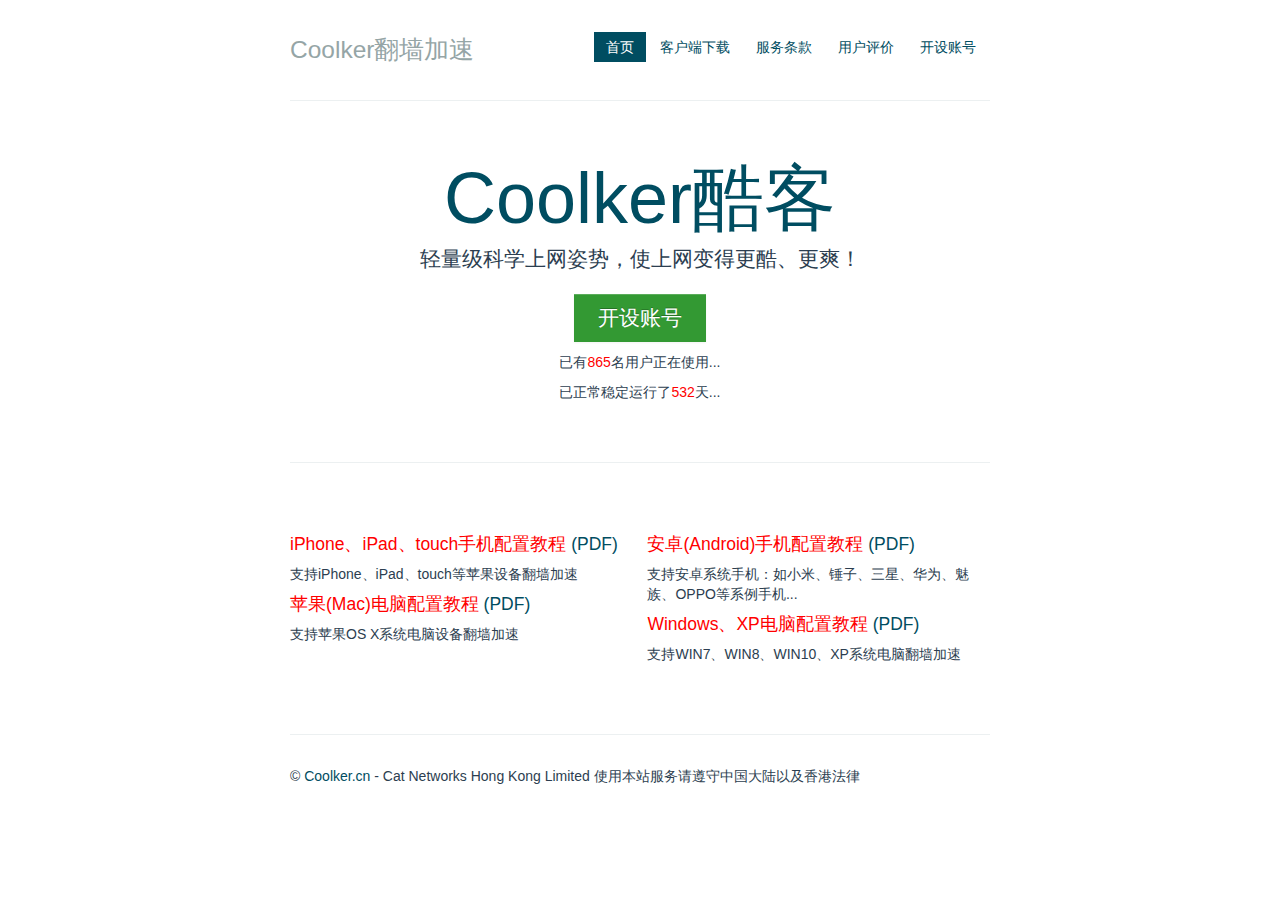
<file: index.html>
<!DOCTYPE html>
<html lang="en">
  <head>
    <meta charset="utf-8">
    <title>酷客翻墙加速软件</title>
    <meta name="keywords" content="酷客加速器,谷歌打不开,谷歌怎么打不开,谷歌打不开怎么办,gmail打不开,gmaill无法访问,如何访问gmail,谷歌学术打不开,谷歌搜索打不开,谷歌学术搜索打不开,谷歌打不开怎么办,google打不开,google打不开>怎么办,如何访问谷歌，如何访问google,如何登陆谷歌,如何登陆google,如何打开谷歌,如何打开google,如何访问google.com"/>
    <meta name="description" content="酷客加速器,谷歌打不开,谷歌怎么打不开,谷歌打不开怎么办,gmail打不开,gmaill无法访问,如何访问gmail,谷歌学术打不开,谷歌搜索打不开,谷歌学术搜索打不开,谷歌打不开怎么办,google打不开,google打不开>怎么办,如何访问谷歌，如何访问google,如何登陆谷歌,如何登陆google,如何打开谷歌,如何打开google,如何访问google.com">

    <meta name="keywords" content="酷客加速器,谷歌打不开,Youtube打不开,facebook打不开,ins打不开,最好的翻墙软件，最快的翻墙软件，最稳定翻墙VPN,不掉线翻墙VPN,WV会员专用VPN翻墙"/>

    <meta name="viewport" content="width=device-width, initial-scale=1.0">
    <!-- Le styles -->
    <link href="static/css/bootstrap.min.css" rel="stylesheet">
    <style type="text/css">
      body {
        padding-top: 20px;
        padding-bottom: 40px;
      }
      .container-narrow {
        margin: 0 auto;
        max-width: 700px;
      }
      .container-narrow > hr {
        margin: 30px 0;
      }
      .jumbotron {
        margin: 60px 0;
        text-align: center;
      }
      .jumbotron h1 {
        font-size: 72px;
        line-height: 1;
      }
      .jumbotron .btn {
        font-size: 21px;
        padding: 14px 24px;
      }
      .marketing {
        margin: 60px 0;
      }
      .marketing p + h4 {
        margin-top: 28px;
      }
    </style>
    <link rel="shortcut icon" href="favicon.png">
  </head>
  <body>
    <div class="container-narrow">
      <div class="masthead">
        <ul class="nav nav-pills pull-right">
            <li class="active"><a href="/" title="首页">首页</a></li>
          <li><a href="/client.html" title="本地客户端下载">客户端下载</a></li>
          <li><a href="/tos.html" title="服务条款">服务条款</a></li>
           <li><a href="/pingjia.html" title="用户评价">用户评价</a></li>
          <li><a href="/contact.html" title="开设账号">开设账号</a></li>
        </ul>
        <h3 class="muted">Coolker翻墙加速</h3>
      </div>
      <hr>
      <div class="jumbotron">
        <h1>Coolker酷客</h1>
        <p class="lead">轻量级科学上网姿势，使上网变得更酷、更爽！</p>
        <a class="btn btn-large btn-success" href="http://coolker.cn/contact.html">开设账号</a>
        <h5>已有<font color=red>865</font>名用户正在使用...</h5>
        <h5>已正常稳定运行了<font color=red>532</font>天...</h5>
      </div>
      <hr>
      <div class="row-fluid marketing">
        <div class="span6">
          <a href="http://coolker.cn/iphone.html" ><h4><font color='red'>iPhone、iPad、touch手机配置教程 </a> <a href="http://coolker.cn/pdf/iphone.pdf">(PDF)</a></h4></font>
          <p>支持iPhone、iPad、touch等苹果设备翻墙加速</p>
          <a href="http://coolker.cn/mac.html"><h4><font color='red'>苹果(Mac)电脑配置教程</a> <a href="http://coolker.cn/pdf/mac.pdf">(PDF)</a></h4></font>
          <p>支持苹果OS X系统电脑设备翻墙加速</p>
        </div>
        <div class="span6">
          <a href="http://coolker.cn/android.html"><h4><font color='red'>安卓(Android)手机配置教程</a> <a href="http://coolker.cn/pdf/android.pdf">(PDF)</a></h4></font>
          <p>支持安卓系统手机：如小米、锤子、三星、华为、魅族、OPPO等系例手机...</p>
          <a href="http://coolker.cn/windows.html"><h4><font color='red'>Windows、XP电脑配置教程</a> <a href="http://coolker.cn/pdf/windows.pdf">(PDF)</a></h4></font>
          <p>支持WIN7、WIN8、WIN10、XP系统电脑翻墙加速</p>
        </div>
      </div>

      <hr>
      <div class="footer">
        <p>&copy; <a href="http://coolker.cn/">Coolker.cn</a> -      Cat Networks Hong Kong Limited 使用本站服务请遵守中国大陆以及香港法律 
        <script type="text/javascript">var cnzz_protocol = (("https:" == document.location.protocol) ? " https://" : " http://");document.write(unescape("%3Cspan id='cnzz_stat_icon_1258708784'%3E%3C/span%3E%3Cscript src='" + cnzz_protocol + "s11.cnzz.com/z_stat.php%3Fid%3D1258708784%26show%3Dpic' type='text/javascript'%3E%3C/script%3E"));</script>
        </p>
      </div>
    </div>


  </body>
</html>
</file>
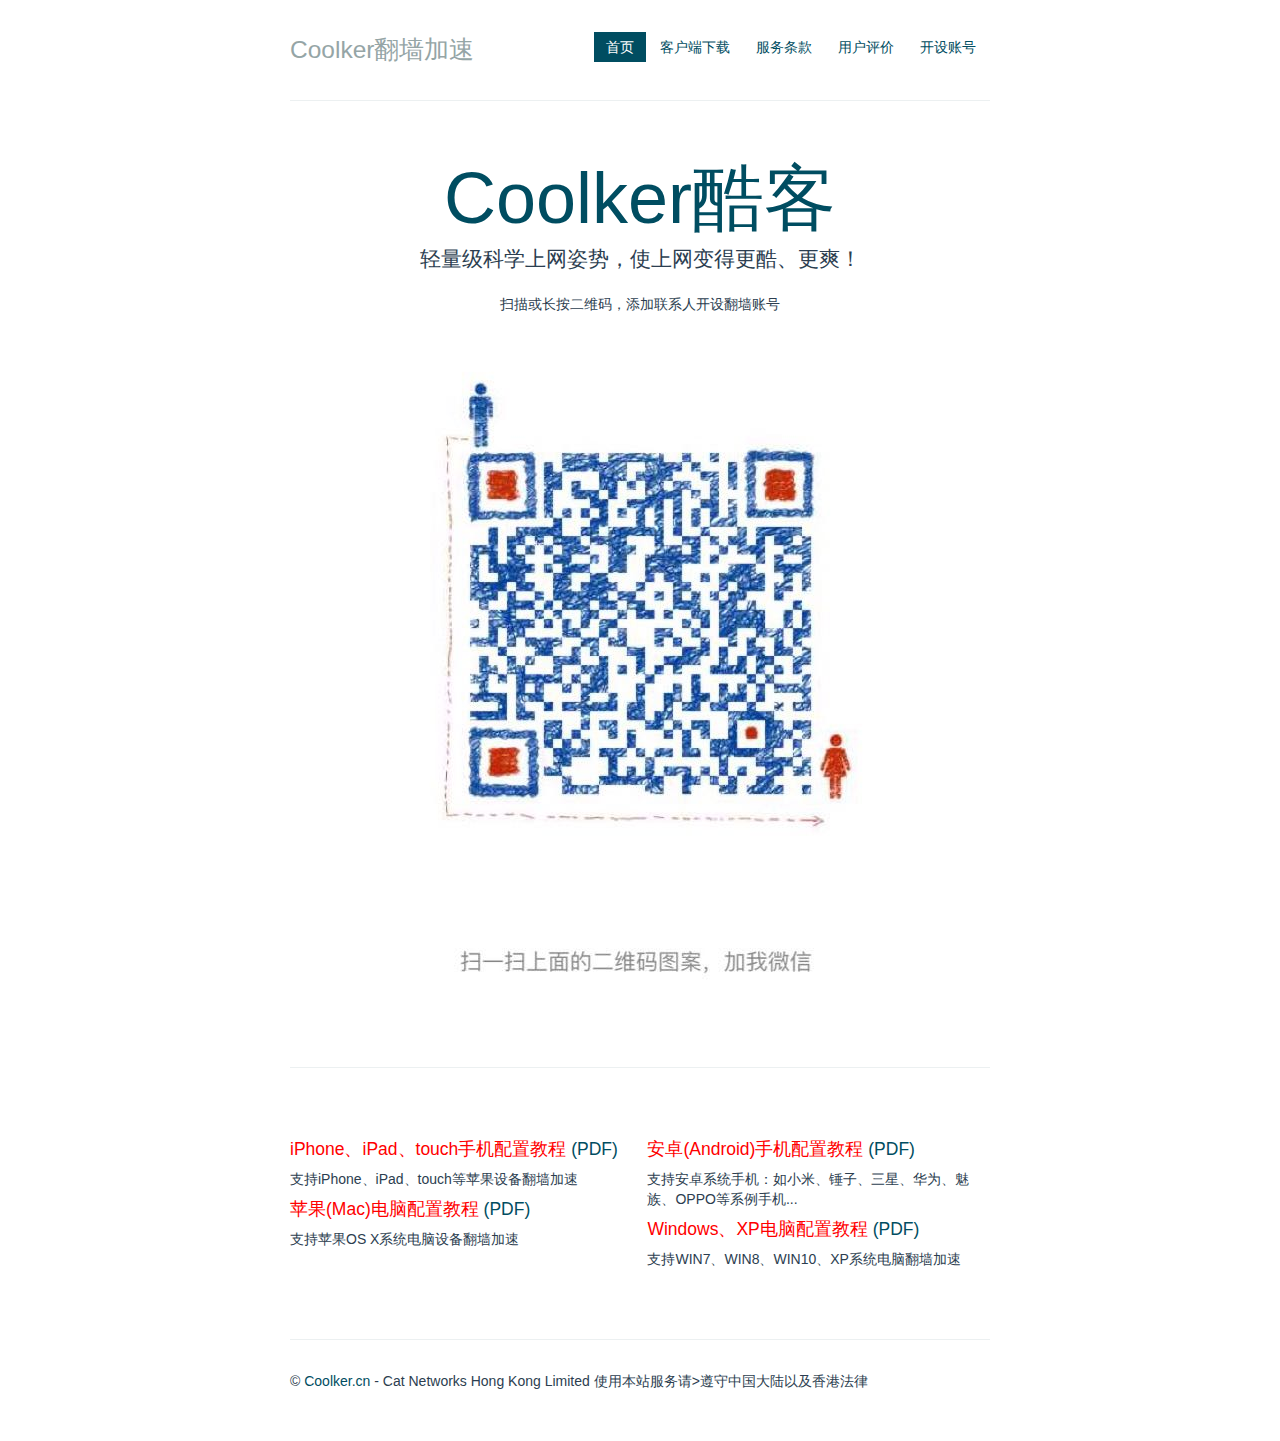
<file: contact.html>
<!DOCTYPE html>
<html lang="en">
  <head>
    <meta charset="utf-8">
    <title>酷客翻墙加速软件</title>
    <meta name="viewport" content="width=device-width, initial-scale=1.0">
    <!-- Le styles -->
    <link href="static/css/bootstrap.min.css" rel="stylesheet">
    <style type="text/css">
      body {
        padding-top: 20px;
        padding-bottom: 40px;
      }
      .container-narrow {
        margin: 0 auto;
        max-width: 700px;
      }
      .container-narrow > hr {
        margin: 30px 0;
      }
      .jumbotron {
        margin: 60px 0;
        text-align: center;
      }
      .jumbotron h1 {
        font-size: 72px;
        line-height: 1;
      }
      .jumbotron .btn {
        font-size: 21px;
        padding: 14px 24px;
      }
      .marketing {
        margin: 60px 0;
      }
      .marketing p + h4 {
        margin-top: 28px;
      }
    </style>
    <link rel="shortcut icon" href="favicon.png">
  </head>
  <body>
    <div class="container-narrow">
      <div class="masthead">
        <ul class="nav nav-pills pull-right">
            <li class="active"><a href="/" title="首页">首页</a></li>
          <li><a href="/client.html" title="本地客户端下载">客户端下载</a></li>
          <li><a href="/tos.html" title="服务条款">服务条款</a></li>
           <li><a href="/pingjia.html" title="用户评价">用户评价</a></li>
          <li><a href="/contact.html" title="开设账号">开设账号</a></li>
        </ul>
        <h3 class="muted">Coolker翻墙加速</h3>
      </div>
      <hr>
      <div class="jumbotron">
        <h1>Coolker酷客</h1>
        <p class="lead">轻量级科学上网姿势，使上网变得更酷、更爽！</p>
        <p>扫描或长按二维码，添加联系人开设翻墙账号</p>
        <img src="images/weixin.jpg" width=“50” height="50">
      </div>
           <hr>
      <div class="row-fluid marketing">
        <div class="span6">
          <a href="http://coolker.cn/iphone.html" ><h4><font color='red'>iPhone、iPad、touch手机配置教程 </a> <a href="http://coolker.cn/pdf/iphone.pdf">(PDF)</a></h4></font>
          <p>支持iPhone、iPad、touch等苹果设备翻墙加速</p>
          <a href="http://coolker.cn/mac.html"><h4><font color='red'>苹果(Mac)电脑配置教程</a> <a href="http://coolker.cn/pdf/mac.pdf">(PDF)</a></h4></font>
          <p>支持苹果OS X系统电脑设备翻墙加速</p>
        </div>
        <div class="span6">
          <a href="http://coolker.cn/android.html"><h4><font color='red'>安卓(Android)手机配置教程</a> <a href="http://coolker.cn/pdf/android.pdf">(PDF)</a></h4></font>
          <p>支持安卓系统手机：如小米、锤子、三星、华为、魅族、OPPO等系例手机...</p>
          <a href="http://coolker.cn/windows.html"><h4><font color='red'>Windows、XP电脑配置教程</a> <a href="http://coolker.cn/pdf/windows.pdf">(PDF)</a></h4></font>
          <p>支持WIN7、WIN8、WIN10、XP系统电脑翻墙加速</p>
        </div>
      </div>

      <hr>
      <div class="footer">
        <p>&copy; <a href="http://coolker.cn/">Coolker.cn</a> -      Cat Networks Hong Kong Limited 使用本站服务请>遵守中国大陆以及香港法律
        <script type="text/javascript">var cnzz_protocol = (("https:" == document.location.protocol) ? " https://" : " http://");document.write(unescape("%3Cspan id='cnzz_stat_icon_1258708784'%3E%3C/span%3E%3Cscript src='" + cnzz_protocol + "s11.cnzz.com/z_stat.php%3Fid%3D1258708784%26show%3Dpic' type='text/javascript'%3E%3C/script%3E"));</script>
        </p>
      </div>
    </div>


  </body>

</html>
</file>
